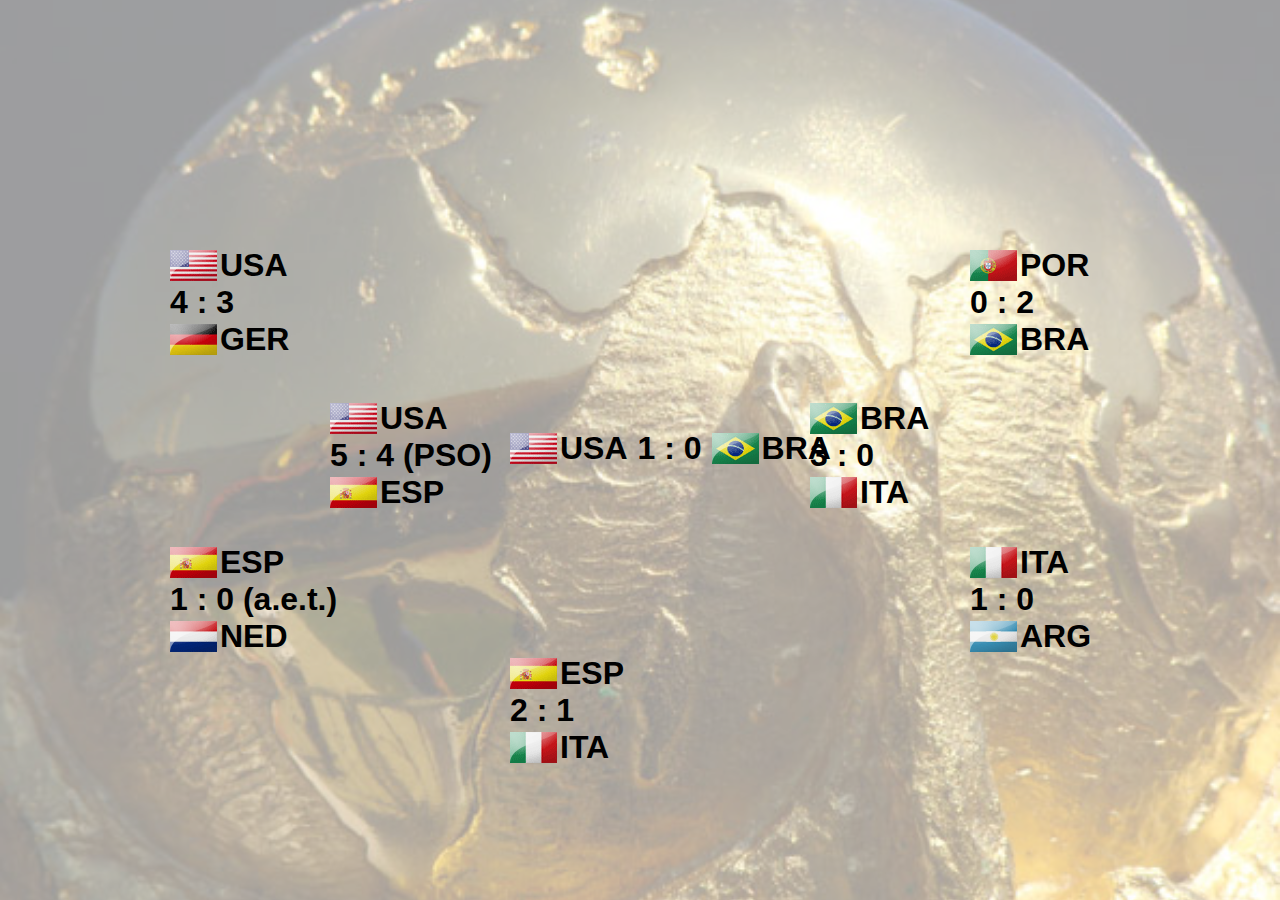
<file: index.html>
<!doctype html>
<html lang="en">
<head>
    <meta charset="utf-8">
    <title>HACKA World Cup 2013-05</title>
    <link rel="stylesheet" type="text/css" href="css/main.css">
    <link rel="stylesheet" type="text/css" href="css/simplecssgrid-960.css">
    <script src="js/jquery-1.9.1.min.js"></script>
    <script src="js/main.js"></script>
    <script type="text/javascript">
    var TEAMS_FILE    = "teams.json";
    var GROUPS_FILE   = "group.json";
    var KNOCKOUT_FILE = "knockout-test.json";
    $(document).ready(function() {
        loadTeams(TEAMS_FILE);
        renderGroupTables(GROUPS_FILE);
        renderKnockoutTable(KNOCKOUT_FILE);
    });
    </script>
</head>

<body>
    <div id="main" class="main">
        <div class="group-stage grid">
            <div class="grid">
                <div class="grid-1-2"><table id="group-a" class="group"></table></div>
                <div class="grid-1-2"><table id="group-b" class="group"></table></div>
            </div>
            <div class="grid">
                <div class="grid-1-2"><table id="group-c" class="group"></table></div>
                <div class="grid-1-2"><table id="group-d" class="group"></table></div>
            </div>
        </div>
        <div class="knockout-stage grid">
            <div class="grid-1-6 ko-container quarter-finals-container">
                <div id="quarter-final-left-1" class="ko1"></div>
                <div id="quarter-final-left-2" class="ko1"></div>
            </div>
            <div class="grid-1-6 ko-container semi-finals-container">
                <div id="semi-final-left" class="ko1"></div>
            </div>
            <div class="grid-1-3 ko-container finals-container">
                <div id="final" class="ko2"></div>
                <div id="third-place" class="ko2"></div>
            </div>
            <div class="grid-1-6 ko-container semi-finals-container">
                <div id="semi-final-right" class="ko1"></div>
            </div>
            <div class="grid-1-6 ko-container quarter-finals-container">
                <div id="quarter-final-right-1" class="ko1"></div>
                <div id="quarter-final-right-2" class="ko1"></div>
            </div>
        </div>
    </div>

</body>
</html>
</file>
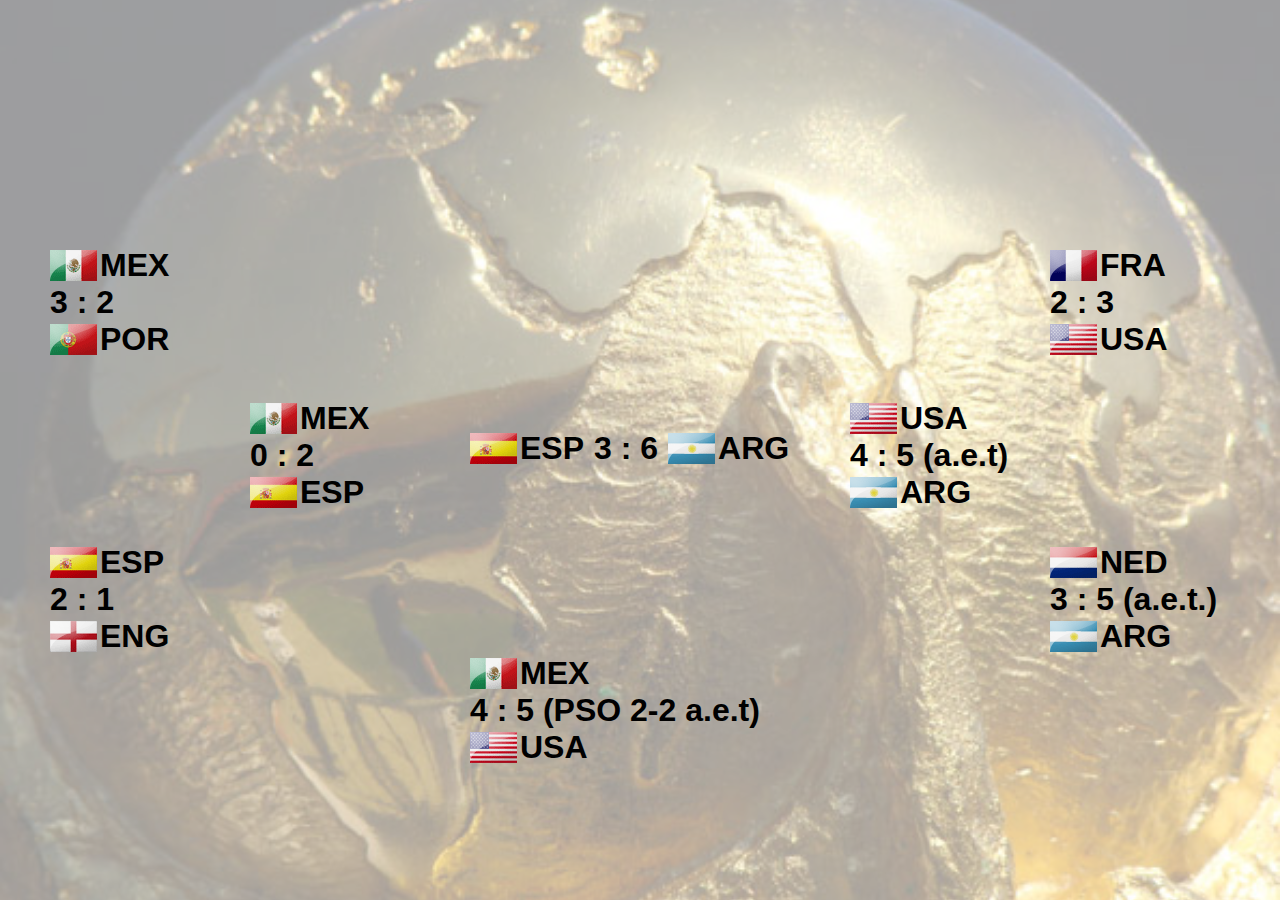
<file: index-test.html>
<!doctype html>
<html lang="en">
<head>
    <meta charset="utf-8">
    <title>HACKA World Cup 2013-05</title>
    <link rel="stylesheet" type="text/css" href="css/main.css">
    <link rel="stylesheet" type="text/css" href="css/simplecssgrid-1200.css">
    <style type="text/css">
        div.group-stage { display: none; }
        div.knockout-stage { display: block; }
    </style>
    <script src="js/jquery-1.9.1.min.js"></script>
    <script src="js/main.js"></script>
    <script type="text/javascript">
    var TEAMS_FILE    = "teams.json";
    var GROUPS_FILE   = "group.json";
    var KNOCKOUT_FILE = "knockout.json";
    $(document).ready(function() {
        loadTeams(TEAMS_FILE);
        renderGroupTables(GROUPS_FILE);
        renderKnockoutTable(KNOCKOUT_FILE);
        window.setInterval(function(){
            renderGroupTables(GROUPS_FILE);
        }, 30000);
    });
    </script>
</head>

<body>
    <div id="main" class="main">
        <div class="group-stage grid">
            <div class="grid">
                <div class="grid-1-2"><table id="group-a" class="group"></table></div>
                <div class="grid-1-2"><table id="group-b" class="group"></table></div>
            </div>
            <div class="grid">
                <div class="grid-1-2"><table id="group-c" class="group"></table></div>
                <div class="grid-1-2"><table id="group-d" class="group"></table></div>
            </div>
        </div>
        <div class="knockout-stage grid">
            <div class="grid-1-6 ko-container quarter-finals-container">
                <div id="quarter-final-left-1" class="ko1"></div>
                <div id="quarter-final-left-2" class="ko1"></div>
            </div>
            <div class="grid-1-6 ko-container semi-finals-container">
                <div id="semi-final-left" class="ko1"></div>
            </div>
            <div class="grid-1-3 ko-container finals-container">
                <div id="final" class="ko2"></div>
                <div id="third-place" class="ko2"></div>
            </div>
            <div class="grid-1-6 ko-container semi-finals-container">
                <div id="semi-final-right" class="ko1"></div>
            </div>
            <div class="grid-1-6 ko-container quarter-finals-container">
                <div id="quarter-final-right-1" class="ko1"></div>
                <div id="quarter-final-right-2" class="ko1"></div>
            </div>
        </div>
    </div>

</body>
</html>
</file>
<file: css/main.css>
html {
	height: 100%;
}

body {
	font-family: "Helvetica Neue", Helvetica, Arial, sans-serif;
	font-size: 200%;
	font-weight: bold;
	margin: 0;
	padding: 0;
	height:100%;
}

div.main, div.group-stage, div.knockout-stage, div.ko-container {
	height: 100%;
}

#main:after {
	content : "";
    display: block;
    background: url("../images/fifa.jpg") no-repeat center center fixed;
    -webkit-background-size: cover;
    -moz-background-size: cover;
    -o-background-size: cover;
    background-size: cover;
    opacity: 0.4;
    top: 0;
    left: 0;
    bottom: 0;
    right: 0;
    position: absolute;
    z-index: -1;   
}

div.group-stage {
	display: none;
}

div.group-stage > div {
	margin-top: 150px;
}

table.group {
	width: 100%;
	margin-left: auto;
	margin-right: auto;
	border-spacing: 0;
  	border-collapse: collapse;
}

table.group caption {
	font-size: 150%;
	color: white;
	background-color: black;
}

table.group tr {

}

table.group td {
	text-align: center;
}

table.group td.team {
	text-align: left;
	width: 150px;
}

div.knockout-stage {
	/*display: none;*/
	position: relative;
}

div.quarter-finals-container > div:nth-child(1) {
	height: 100px;
    margin-top: -50px;
    position: absolute;
    top: 33%;
}

div.quarter-finals-container > div:nth-child(2) {
	height: 100px;
    margin-top: -50px;
    position: absolute;
    top: 66%;
}
div.semi-finals-container > div {
	height: 100px;
    margin-top: -50px;
    position: absolute;
    top: 50%;
}

div.finals-container > div {
	/* ADJUST THIS NUMBER TO MAKE IT LOOK GOOD */
	margin-left: 20px;
}

#final {
	height: 40;
    margin-top: -20px;
    position: absolute;
    top: 50%;
}
#final > div {
	display: inline;
	margin-right: 10px;
}

#third-place {
	height: 40;
    margin-top: -20px;
    position: absolute;
    top: 75%;
}
#third-place > div {
	/*display: inline;*/
	/*margin-right: 10px;*/
}

.usa { background: url("../images/usa.gif") no-repeat left center; padding-left: 50px; }
.esp { background: url("../images/esp.gif") no-repeat left center; padding-left: 50px; }
.ger { background: url("../images/ger.gif") no-repeat left center; padding-left: 50px; }
.ita { background: url("../images/ita.gif") no-repeat left center; padding-left: 50px; }
.bra { background: url("../images/bra.gif") no-repeat left center; padding-left: 50px; }
.arg { background: url("../images/arg.gif") no-repeat left center; padding-left: 50px; }
.fra { background: url("../images/fra.gif") no-repeat left center; padding-left: 50px; }
.eng { background: url("../images/eng.gif") no-repeat left center; padding-left: 50px; }
.mex { background: url("../images/mex.gif") no-repeat left center; padding-left: 50px; }
.rus { background: url("../images/rus.gif") no-repeat left center; padding-left: 50px; }
.por { background: url("../images/por.gif") no-repeat left center; padding-left: 50px; }
.ned { background: url("../images/ned.gif") no-repeat left center; padding-left: 50px; }
</file>
<file: css/simplecssgrid-960.css>
.grid { margin: 0px auto; overflow: auto; width: 960px; }

.grid-1-1,
.grid-1-2, .grid-2-2,
.grid-1-3, .grid-2-3, .grid-3-3,
.grid-1-4, .grid-2-4, .grid-3-4, .grid-4-4,
.grid-1-5, .grid-2-5, .grid-3-5, .grid-4-5, .grid-5-5,
.grid-1-6, .grid-2-6, .grid-3-6, .grid-4-6, .grid-5-6, .grid-6-6,
.grid-1-8, .grid-2-8, .grid-3-8, .grid-4-8, .grid-5-8, .grid-6-8, .grid-7-8, .grid-8-8,
.grid-1-10, .grid-2-10, .grid-3-10, .grid-4-10, .grid-5-10, .grid-6-10, .grid-7-10, .grid-8-10, .grid-9-10, .grid-10-10,
.grid-1-12, .grid-2-12, .grid-3-12, .grid-4-12, .grid-5-12, .grid-6-12, .grid-7-12, .grid-8-12, .grid-9-12, .grid-10-12, .grid-11-12, .grid-12-12
{ float: left; margin: 0 10px; overflow: auto; }

.grid-1-1, .grid-2-2, .grid-3-3, .grid-4-4, .grid-5-5, .grid-6-6, .grid-8-8, .grid-10-10, .grid-12-12  { width: 940px; }
.grid-1-2, .grid-2-4, .grid-3-6, .grid-4-8, .grid-5-10, .grid-6-12  { width: 460px; }
.grid-1-3, .grid-2-6, .grid-4-12 { width: 300px; }
.grid-2-3, .grid-4-6, .grid-8-12 { width: 620px; }
.grid-1-4, .grid-2-8, .grid-3-12 { width: 220px; }
.grid-3-4, .grid-6-8, .grid-9-12 { width: 700px; }
.grid-1-5, .grid-2-10 { width: 172px; }
.grid-2-5, .grid-4-10 { width: 364px; }
.grid-3-5, .grid-6-10 { width: 556px; }
.grid-4-5, .grid-8-10 { width: 748px; }
.grid-1-6, .grid-2-12 { width: 140px; }
.grid-5-6, .grid-10-12 { width: 780px; }
.grid-1-8 { width: 100px; }
.grid-3-8 { width: 340px; }
.grid-5-8 { width: 580px; }
.grid-7-8 { width: 820px; }
.grid-1-10 { width: 76px; }
.grid-3-10 { width: 268px; }
.grid-7-10 { width: 652px; }
.grid-9-10 { width: 844px; }
.grid-1-12 { width: 60px; }
.grid-5-12 { width: 380px; }
.grid-7-12 { width: 540px; }
.grid-11-12 { width: 860px; }

.grid-1-1-nomargin,
.grid-1-2-nomargin, .grid-2-2-nomargin,
.grid-1-3-nomargin, .grid-2-3-nomargin, .grid-3-3-nomargin,
.grid-1-4-nomargin, .grid-2-4-nomargin, .grid-3-4-nomargin, .grid-4-4-nomargin,
.grid-1-5-nomargin, .grid-2-5-nomargin, .grid-3-5-nomargin, .grid-4-5-nomargin, .grid-5-5-nomargin,
.grid-1-6-nomargin, .grid-2-6-nomargin, .grid-3-6-nomargin, .grid-4-6-nomargin, .grid-5-6-nomargin, .grid-6-6-nomargin,
.grid-1-8-nomargin, .grid-2-8-nomargin, .grid-3-8-nomargin, .grid-4-8-nomargin, .grid-5-8-nomargin, .grid-6-8-nomargin, .grid-7-8-nomargin, .grid-8-8-nomargin,
.grid-1-10-nomargin, .grid-2-10-nomargin, .grid-3-10-nomargin, .grid-4-10-nomargin, .grid-5-10-nomargin, .grid-6-10-nomargin, .grid-7-10-nomargin, .grid-8-10-nomargin, .grid-9-10-nomargin, .grid-10-10-nomargin,
.grid-1-12-nomargin, .grid-2-12-nomargin, .grid-3-12-nomargin, .grid-4-12-nomargin, .grid-5-12-nomargin, .grid-6-12-nomargin, .grid-7-12-nomargin, .grid-8-12-nomargin, .grid-9-12-nomargin, .grid-10-12-nomargin, .grid-11-12-nomargin, .grid-12-12
{ float: left; margin: 0; overflow: auto; }

.grid-1-1-nomargin, .grid-2-2-nomargin, .grid-3-3-nomargin, .grid-4-4-nomargin, .grid-5-5-nomargin, .grid-6-6-nomargin, .grid-8-8-nomargin, .grid-10-10-nomargin, .grid-12-12-nomargin  { width: 960px; }
.grid-1-2-nomargin, .grid-2-4-nomargin, .grid-3-6-nomargin, .grid-4-8-nomargin, .grid-5-10-nomargin, .grid-6-12-nomargin  { width: 480px; }
.grid-1-3-nomargin, .grid-2-6-nomargin, .grid-4-12-nomargin { width: 320px; }
.grid-2-3-nomargin, .grid-4-6-nomargin, .grid-8-12-nomargin { width: 640px; }
.grid-1-4-nomargin, .grid-2-8-nomargin, .grid-3-12-nomargin { width: 240px; }
.grid-3-4-nomargin, .grid-6-8-nomargin, .grid-9-12-nomargin { width: 720px; }
.grid-1-5-nomargin, .grid-2-10-nomargin { width: 192px; }
.grid-2-5-nomargin, .grid-4-10-nomargin { width: 384px; }
.grid-3-5-nomargin, .grid-6-10-nomargin { width: 576px; }
.grid-4-5-nomargin, .grid-8-10-nomargin { width: 768px; }
.grid-1-6-nomargin, .grid-2-12-nomargin { width: 160px; }
.grid-5-6-nomargin, .grid-10-12-nomargin { width: 800px; }
.grid-1-8-nomargin { width: 120px; }
.grid-3-8-nomargin { width: 360px; }
.grid-5-8-nomargin { width: 600px; }
.grid-7-8-nomargin { width: 840px; }
.grid-1-10-nomargin { width: 96px; }
.grid-3-10-nomargin { width: 288px; }
.grid-7-10-nomargin { width: 672px; }
.grid-9-10-nomargin { width: 864px; }
.grid-1-12-nomargin { width: 80px; }
.grid-5-12-nomargin { width: 400px; }
.grid-7-12-nomargin { width: 560px; }
.grid-11-12-nomargin { width: 880px; }
</file>
<file: css/simplecssgrid-1200.css>
.grid { margin: 0px auto; overflow: auto; width: 1200px; }

.grid-1-1,
.grid-1-2, .grid-2-2,
.grid-1-3, .grid-2-3, .grid-3-3,
.grid-1-4, .grid-2-4, .grid-3-4, .grid-4-4,
.grid-1-5, .grid-2-5, .grid-3-5, .grid-4-5, .grid-5-5,
.grid-1-6, .grid-2-6, .grid-3-6, .grid-4-6, .grid-5-6, .grid-6-6,
.grid-1-8, .grid-2-8, .grid-3-8, .grid-4-8, .grid-5-8, .grid-6-8, .grid-7-8, .grid-8-8,
.grid-1-10, .grid-2-10, .grid-3-10, .grid-4-10, .grid-5-10, .grid-6-10, .grid-7-10, .grid-8-10, .grid-9-10, .grid-10-10,
.grid-1-12, .grid-2-12, .grid-3-12, .grid-4-12, .grid-5-12, .grid-6-12, .grid-7-12, .grid-8-12, .grid-9-12, .grid-10-12, .grid-11-12, .grid-12-12
{ float: left; margin: 0 10px; overflow: auto; }

.grid-1-1, .grid-2-2, .grid-3-3, .grid-4-4, .grid-5-5, .grid-6-6, .grid-8-8, .grid-10-10, .grid-12-12  { width: 1180px; }
.grid-1-2, .grid-2-4, .grid-3-6, .grid-4-8, .grid-5-10, .grid-6-12  { width: 580px; }
.grid-1-3, .grid-2-6, .grid-4-12 { width: 380px; }
.grid-2-3, .grid-4-6, .grid-8-12 { width: 780px; }
.grid-1-4, .grid-2-8, .grid-3-12 { width: 280px; }
.grid-3-4, .grid-6-8, .grid-9-12 { width: 880px; }
.grid-1-5, .grid-2-10 { width: 220px; }
.grid-2-5, .grid-4-10 { width: 460px; }
.grid-3-5, .grid-6-10 { width: 700px; }
.grid-4-5, .grid-8-10 { width: 940px; }
.grid-1-6, .grid-2-12 { width: 180px; }
.grid-5-6, .grid-10-12 { width: 980px; }
.grid-1-8 { width: 130px; }
.grid-3-8 { width: 430px; }
.grid-5-8 { width: 730px; }
.grid-7-8 { width: 1030px; }
.grid-1-10 { width: 100px; }
.grid-3-10 { width: 340px; }
.grid-7-10 { width: 820px; }
.grid-9-10 { width: 1060px; }
.grid-1-12 { width: 80px; }
.grid-5-12 { width: 480px; }
.grid-7-12 { width: 680px; }
.grid-11-12 { width: 1080px; }

.grid-1-1-nomargin,
.grid-1-2-nomargin, .grid-2-2-nomargin,
.grid-1-3-nomargin, .grid-2-3-nomargin, .grid-3-3-nomargin,
.grid-1-4-nomargin, .grid-2-4-nomargin, .grid-3-4-nomargin, .grid-4-4-nomargin,
.grid-1-5-nomargin, .grid-2-5-nomargin, .grid-3-5-nomargin, .grid-4-5-nomargin, .grid-5-5-nomargin,
.grid-1-6-nomargin, .grid-2-6-nomargin, .grid-3-6-nomargin, .grid-4-6-nomargin, .grid-5-6-nomargin, .grid-6-6-nomargin,
.grid-1-8-nomargin, .grid-2-8-nomargin, .grid-3-8-nomargin, .grid-4-8-nomargin, .grid-5-8-nomargin, .grid-6-8-nomargin, .grid-7-8-nomargin, .grid-8-8-nomargin,
.grid-1-10-nomargin, .grid-2-10-nomargin, .grid-3-10-nomargin, .grid-4-10-nomargin, .grid-5-10-nomargin, .grid-6-10-nomargin, .grid-7-10-nomargin, .grid-8-10-nomargin, .grid-9-10-nomargin, .grid-10-10-nomargin,
.grid-1-12-nomargin, .grid-2-12-nomargin, .grid-3-12-nomargin, .grid-4-12-nomargin, .grid-5-12-nomargin, .grid-6-12-nomargin, .grid-7-12-nomargin, .grid-8-12-nomargin, .grid-9-12-nomargin, .grid-10-12-nomargin, .grid-11-12-nomargin, .grid-12-12
{ float: left; margin: 0; overflow: auto; }

.grid-1-1-nomargin, .grid-2-2-nomargin, .grid-3-3-nomargin, .grid-4-4-nomargin, .grid-5-5-nomargin, .grid-6-6-nomargin, .grid-8-8-nomargin, .grid-10-10-nomargin, .grid-12-12-nomargin  { width: 1200px; }
.grid-1-2-nomargin, .grid-2-4-nomargin, .grid-3-6-nomargin, .grid-4-8-nomargin, .grid-5-10-nomargin, .grid-6-12-nomargin  { width: 600px; }
.grid-1-3-nomargin, .grid-2-6-nomargin, .grid-4-12-nomargin { width: 400px; }
.grid-2-3-nomargin, .grid-4-6-nomargin, .grid-8-12-nomargin { width: 800px; }
.grid-1-4-nomargin, .grid-2-8-nomargin, .grid-3-12-nomargin { width: 300px; }
.grid-3-4-nomargin, .grid-6-8-nomargin, .grid-9-12-nomargin { width: 900px; }
.grid-1-5-nomargin, .grid-2-10-nomargin { width: 240px; }
.grid-2-5-nomargin, .grid-4-10-nomargin { width: 480px; }
.grid-3-5-nomargin, .grid-6-10-nomargin { width: 720px; }
.grid-4-5-nomargin, .grid-8-10-nomargin { width: 960px; }
.grid-1-6-nomargin, .grid-2-12-nomargin { width: 200px; }
.grid-5-6-nomargin, .grid-10-12-nomargin { width: 1000px; }
.grid-1-8-nomargin { width: 150px; }
.grid-3-8-nomargin { width: 450px; }
.grid-5-8-nomargin { width: 750px; }
.grid-7-8-nomargin { width: 1050px; }
.grid-1-10-nomargin { width: 120px; }
.grid-3-10-nomargin { width: 360px; }
.grid-7-10-nomargin { width: 840px; }
.grid-9-10-nomargin { width: 1080px; }
.grid-1-12-nomargin { width: 100px; }
.grid-5-12-nomargin { width: 500px; }
.grid-7-12-nomargin { width: 700px; }
.grid-11-12-nomargin { width: 1100px; }
</file>
